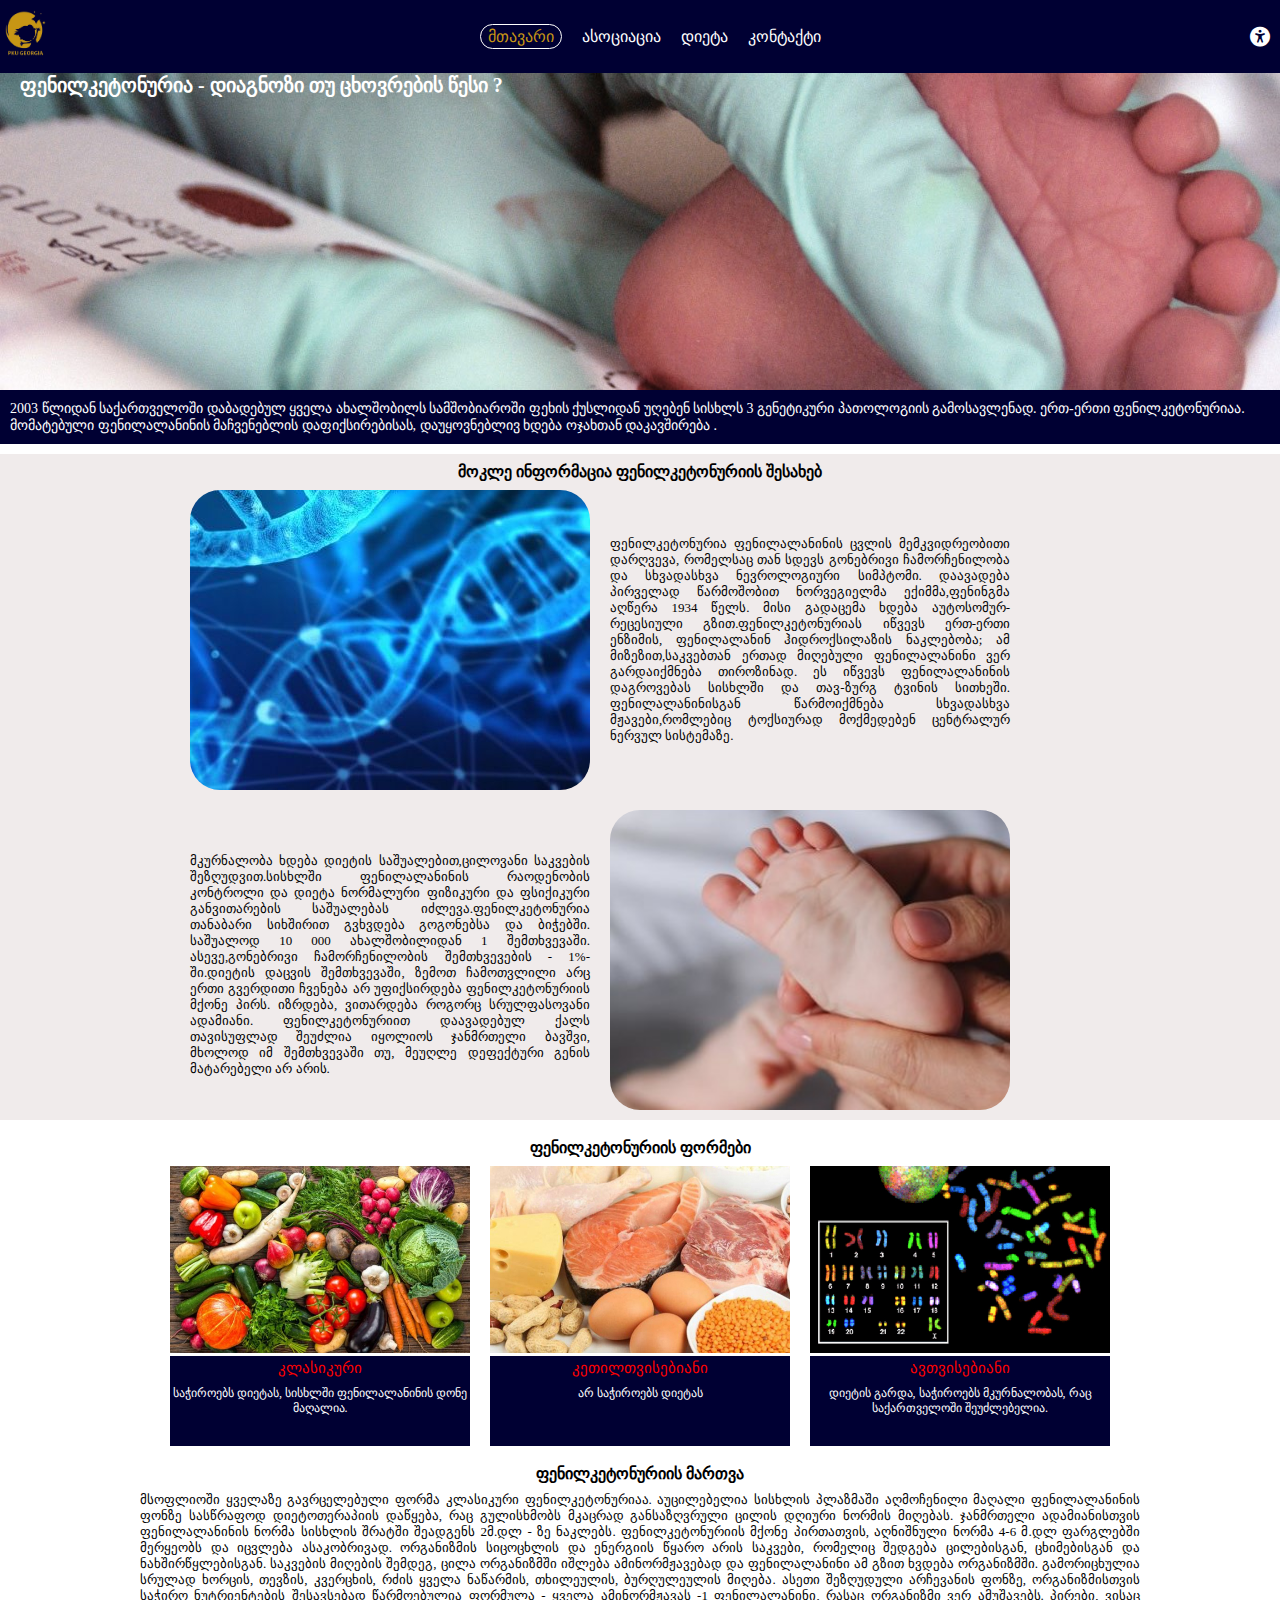
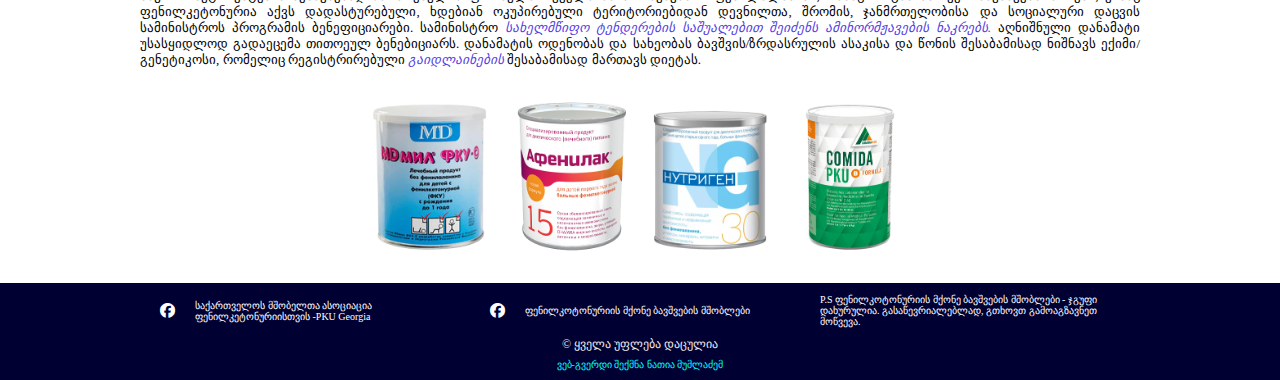
<file: index.html>
<!DOCTYPE html>
<html lang="en">
<head>
    <meta charset="UTF-8">
    <meta name="viewport" content="width=device-width, initial-scale=1.0">
    <title>Phenilketonuria</title>
    <link rel="icon" type="image/x-icon" href="/images/334175045_1250179415927904_7310619301689981609_n-removebg-preview.png">
    <link rel="stylesheet" href="https://cdnjs.cloudflare.com/ajax/libs/font-awesome/6.4.0/css/all.min.css">
    <link rel="stylesheet" href="style/reset.css">
    <link rel="stylesheet" href="style/style.css">
    <link rel="stylesheet" href="style/responsive.css">
</head>
<body>
    <header class="header-bg">
        <div class="header-div">
            <i class="fa-sharp fa-solid fa-bars"></i>
            <a href="index.html">
                <img class="logo-header" src="images/334175045_1250179415927904_7310619301689981609_n-removebg-preview.png" alt="">
            </a>

            <nav>
                <ul class="ul-item">
                    <li>
                        <a class="nav-a-item active-page" href="index.html">მთავარი</a>
                    </li>
                    <li>
                        <a class="nav-a-item" href="about.html">ასოციაცია</a>
                    </li>
                    <li>
                        <a class="nav-a-item" href="production.html">დიეტა</a>
                    </li>
                    <li>
                        <a class="nav-a-item" href="contact.html">კონტაქტი</a>
                    </li>
                </ul>
            </nav>

            <i class="fa-sharp fa-solid fa-universal-access"></i>



        </div>   

    </header>


    <section >
        <main>
            <div class="div1-background">
                <div class="absolute-div">
                    <h1 class="h1-title">ფენილკეტონურია - დიაგნოზი თუ ცხოვრების წესი ?</h1>                 
                   

                </div>      
                


            </div>

            <p class="p-title">2003 წლიდან საქართველოში დაბადებულ ყველა ახალშობილს სამშობიაროში ფეხის ქუსლიდან უღებენ სისხლს 3 გენეტიკური პათოლოგიის გამოსავლენად.
                ერთ-ერთი ფენილკეტონურიაა. მომატებული ფენილალანინის მაჩვენებლის დაფიქსირებისას, დაუყოვნებლივ ხდება ოჯახთან დაკავშირება .                   
            </p>            


        </main>


    </section>


    <section class="section-bg">

        <h2 class="h2-t">მოკლე ინფორმაცია ფენილკეტონურიის შესახებ</h2>
        <div class="container-1">

            <div class="row-11">
                <div class="left-wraper"></div>

                <div class="right-wraper">
                    <p class="p-phenil">ფენილკეტონურია ფენილალანინის ცვლის მემკვიდრეობითი დარღვევა, რომელსაც თან სდევს გონებრივი ჩამორჩენილობა და 
                    სხვადასხვა ნევროლოგიური სიმპტომი. დაავადება პირველად წარმოშობით ნორვეგიელმა ექიმმა,ფენინგმა აღწერა 1934 წელს. მისი გადაცემა ხდება აუტოსომურ-რეცესიული გზით.ფენილკეტონურიას იწვევს ერთ-ერთი ენზიმის, ფენილალანინ ჰიდროქსილაზის ნაკლებობა; ამ მიზეზით,საკვებთან ერთად მიღებული 
                    ფენილალანინი ვერ გარდაიქმნება თიროზინად. ეს იწვევს ფენილალანინის დაგროვებას სისხლში და თავ-ზურგ ტვინის სითხეში.
                    ფენილალანინისგან წარმოიქმნება სხვადასხვა მჟავები,რომლებიც ტოქსიურად მოქმედებენ ცენტრალურ ნერვულ სისტემაზე.</p>
    
                </div>

            </div>

            <div class="row-11">
                <div class="right-wraper">
                    <p class="p-phenil">მკურნალობა ხდება დიეტის საშუალებით,ცილოვანი საკვების შეზღუდვით.სისხლში ფენილალანინის რაოდენობის კონტროლი და დიეტა 
                    ნორმალური ფიზიკური და ფსიქიკური განვითარების საშუალებას იძლევა.ფენილკეტონურია თანაბარი სიხშირით გვხვდება გოგონებსა და ბიჭებში.
                    საშუალოდ 10 000 ახალშობილიდან 1 შემთხვევაში. ასევე,გონებრივი ჩამორჩენილობის შემთხვევების - 1%-ში.დიეტის დაცვის შემთხვევაში, ზემოთ ჩამოთვლილი
                    არც ერთი გვერდითი ჩვენება არ უფიქსირდება ფენილკეტონურიის მქონე პირს. იზრდება, ვითარდება როგორც სრულფასოვანი ადამიანი. 
                    ფენილკეტონურიით დაავადებულ ქალს თავისუფლად შეუძლია იყოლიოს ჯანმრთელი ბავშვი, მხოლოდ იმ შემთხვევაში თუ, მეუღლე დეფექტური გენის მატარებელი არ არის.</p>

                </div>

                <div class="left-wraper1"></div>


            </div>            

        </div>

    </section>

    <section>
        <h2 class="h2-t">ფენილკეტონურიის ფორმები</h2>
        <div class="cont cont-flex">            
            <div class="child-box1">

                <img class="im-box-1" src="images/2020020622294726272.jpg" alt="">
                <div class="p-div">
                    <h4 class="h4-formebi">კლასიკური</h4>
                    <p class="p-formebi1">საჭიროებს დიეტას, სისხლში ფენილალანინის დონე მაღალია.</p>  
    

                </div>
                   
           


            </div>  


            <div class="child-box1">


                <img class="im-box-1" src="images/2.jpg" alt="">
                <div class="p-div">
                    <h4 class="h4-formebi">კეთილთვისებიანი</h4>
                    <p class="p-formebi1">არ საჭიროებს დიეტას</p>  

                </div>                   
                



            </div>  


            <div class="child-box1">


                <img class="im-box-1" src="images/20200206222.jpg" alt="">
                <div class="p-div">
                    <h4 class="h4-formebi">ავთვისებიანი</h4>
                    <p class="p-formebi1">დიეტის გარდა, საჭიროებს მკურნალობას, რაც საქართველოში შეუძლებელია.</p>  

                </div>                 
                



            </div>  

        </div>

    </section>


    <section>
        <h2 class="h2-t">ფენილკეტონურიის მართვა</h2>
        <div class="sec-con sec-flex">
            
            <div class="R-1"> 
                <p class="p-phenil" >მსოფლიოში ყველაზე გავრცელებული ფორმა კლასიკური ფენილკეტონურიაა. აუცილებელია სისხლის პლაზმაში აღმოჩენილი მაღალი ფენილალანინის ფონზე სასწრაფოდ დიეტოთერაპიის დაწყება, 
                    რაც გულისხმობს მკაცრად განსაზღვრული ცილის დღიური ნორმის მიღებას. ჯანმრთელი ადამიანისთვის ფენილალანინის ნორმა სისხლის შრატში შეადგენს 2მ.დლ - ზე ნაკლებს. 
                    ფენილკეტონურიის მქონე პირთათვის, აღნიშნული ნორმა 4-6 მ.დლ ფარგლებში მერყეობს და იცვლება ასაკობრივად. ორგანიზმის სიცოცხლის და ენერგიის წყარო არის საკვები, რომელიც შედგება 
                    ცილებისგან, ცხიმებისგან და ნახშირწყლებისგან. საკვების მიღების შემდეგ, ცილა ორგანიზმში იშლება ამინორმჟავებად და ფენილალანინი ამ გზით ხვდება ორგანიზმში. 
                    გამორიცხულია სრულად ხორცის, თევზის, კვერცხის, რძის ყველა ნაწარმის, თხილეულის, ბურღულეულის მიღება. ასეთი შეზღუდული არჩევანის 
                    ფონზე, ორგანიზმისთვის საჭირო ნუტრიენტების შესავსებად წარმოებულია ფორმულა - ყველა ამინორმჟავას -1 ფენილალანინი, რასაც ორგანიზმი ვერ 
                    ამუშავებს. პირები, ვისაც  ფენილკეტონურია აქვს დადასტურებული, ხდებიან ოკუპირებული ტერიტორიებიდან დევნილთა, შრომის, 
                    ჯანმრთელობისა და სოციალური დაცვის სამინისტროს პროგრამის ბენეფიციარები. სამინისტრო <a class="link" href="https://tenders.procurement.gov.ge/public/library/files.php?mode=contract&file=493806" 
                    target="_blank">სახელმწიფო ტენდერების საშუალებით შეიძენს ამინორმჟავების ნაკრებს.</a> აღნიშნული დანამატი უსასყიდლოდ გადაეცემა თითოეულ ბენებიციარს.
                    დანამატის ოდენობას და სახეობას ბავშვის/ზრდასრულის ასაკისა და წონის შესაბამისად ნიშნავს ექიმი/გენეტიკოსი, რომელიც რეგისტრირებული 
                    <a class="link" href="https://www.moh.gov.ge/uploads/guidelines/2020/12/04/f5597adce1b2533ddd0a94707d983b05.pdf" target="_blank">გაიდლაინების</a> 
                    შესაბამისად მართავს დიეტას. </p>

            </div>              
      

           

            <div class="R-2 r-2flex">
                <img class="amino-pic" src="images/3.jpg" alt="">
                <img class="amino-pic" src="images/3.970-removebg-preview.png" alt="">
                <img class="amino-pic" src="images/32.jpg" alt="">
                <img class="amino-pic" src="images/43.jpg" alt=""> 
            </div>     



        </div>

    </section>


    <footer class="footer-bg">
        <div class="footer-c footer-flex">

            <div class="soc-div1">  
                <a href="https://www.facebook.com/PkuGeorgia" target="_blank">              
                    <i class="fa-brands fa-facebook"></i></a>

                <a class="p1-footer" href="https://www.facebook.com/PkuGeorgia" target="_blank">საქართველოს მშობელთა ასოციაცია ფენილკეტონურიისთვის -PKU Georgia</a>
                
                
            </div>

            <div class="soc-div2">  
                <a href="https://www.facebook.com/groups/1129202247124143" target="_blank">              
                    <i class="fa-brands fa-facebook"></i>
                </a>
                <a class="p1-footer" href="https://www.facebook.com/groups/1129202247124143" target="_blank">ფენილკოტონურიის მქონე ბავშვების მშობლები</a>
               

            </div>

            <div class="soc-div3">
                <p class="p1-footer" > P.S ფენილკოტონურიის მქონე ბავშვების მშობლები - ჯგუფი დახურულია. გასაწევრიალებლად, გთხოვთ გამოაგზავნეთ მოწვევა.</p>


            </div>


         
            

        </div>


        <div class="copyright">
            <h2 class="h2-creator">&copy ყველა უფლება დაცულია</h2>
            <p class="p-creator">ვებ-გვერდი შექმნა ნათია მუმლაძემ</p>

        </div>
       



        


    </footer>
    
</body>
</html>
</file>
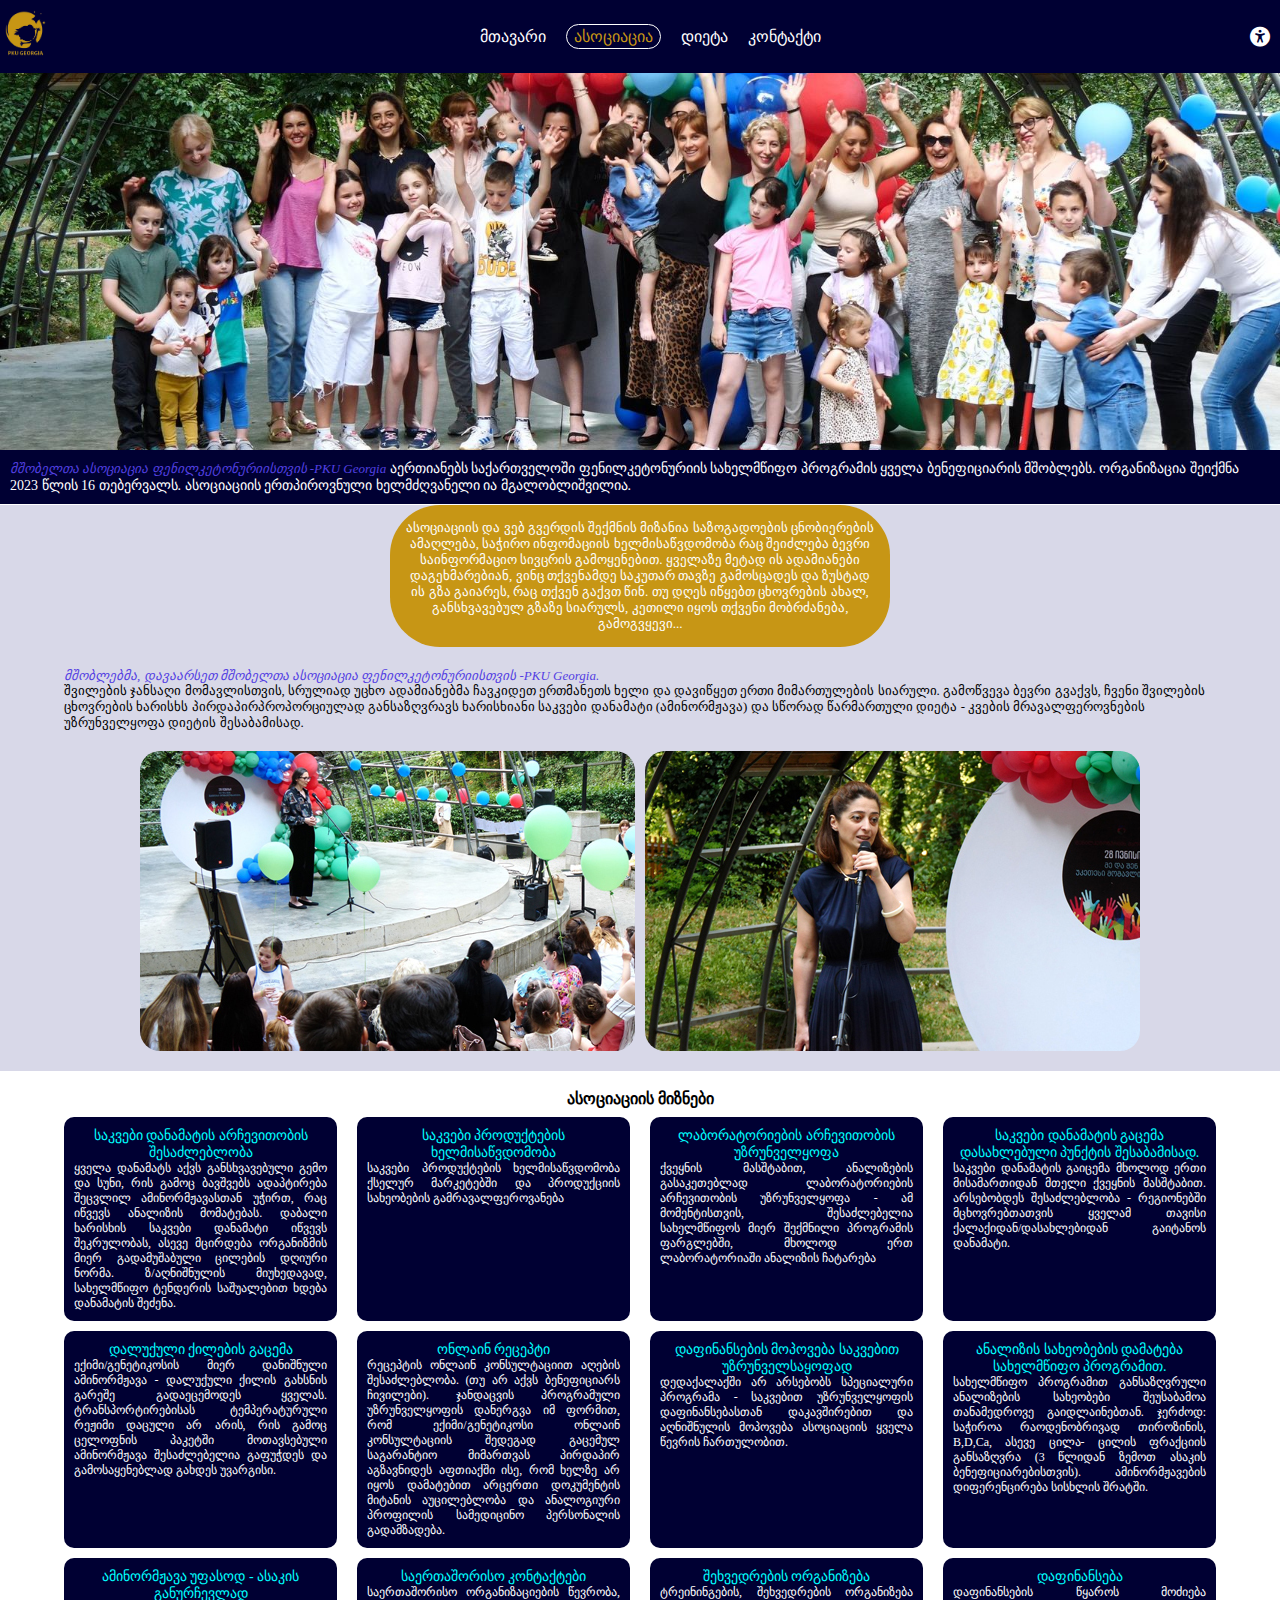
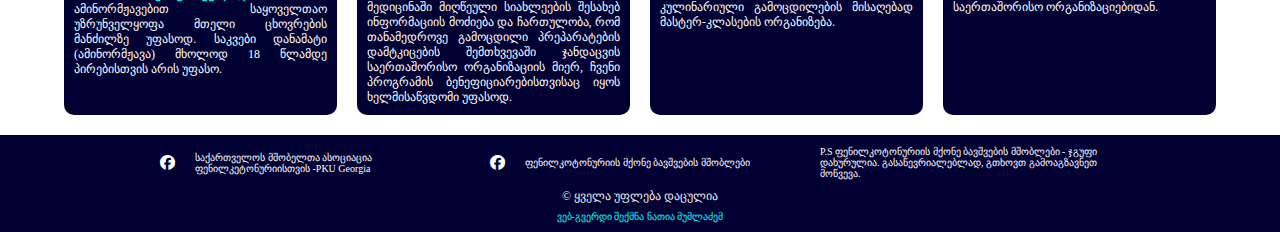
<file: about.html>
<!DOCTYPE html>
<html lang="en">
<head>
    <meta charset="UTF-8">
    <meta name="viewport" content="width=device-width, initial-scale=1.0">
    <title>Phenilketonuria</title>
    <link rel="icon" type="image/x-icon" href="/images/334175045_1250179415927904_7310619301689981609_n-removebg-preview.png">
    <link rel="stylesheet" href="https://cdnjs.cloudflare.com/ajax/libs/font-awesome/6.4.0/css/all.min.css">
    <link rel="stylesheet" href="style/reset.css">
    <link rel="stylesheet" href="style/style.css">
    <link rel="stylesheet" href="style/responsive.css">
</head>
<body>
    <header">
        <div class="header-div">
            <i class="fa-sharp fa-solid fa-bars"></i>
            <a href="index.html">
                <img class="logo-header" src="images/334175045_1250179415927904_7310619301689981609_n-removebg-preview.png" alt="">
            </a>

            <nav>
                <ul class="ul-item">
                    <li>
                        <a class="nav-a-item" href="index.html">მთავარი</a>
                    </li>
                    <li>
                        <a class="nav-a-item active-page" href="about.html">ასოციაცია</a>
                    </li>
                    <li>
                        <a class="nav-a-item" href="production.html">დიეტა</a>
                    </li>
                    <li>
                        <a class="nav-a-item" href="contact.html">კონტაქტი</a>
                    </li>
                </ul>
            </nav>

            <i class="fa-sharp fa-solid fa-universal-access"></i>



        </div>   

    </header>


    <section >

        <div class="div2-background"></div>
        
            

        <p class="p-title"><a class="p-titlelink" href="https://bs.napr.gov.ge/GetBlob?pid=400&bid=boVlyOwlsX3qmYsntmLmFIK7Wo[RB8K3m5zaxk65[oWd3u93zemLbC8nJJ8]C7rP" target="_blank"> 
            მშობელთა ასოციაცია ფენილკეტონურიისთვის -PKU Georgia</a> აერთიანებს საქართველოში ფენილკეტონურიის
            სახელმწიფო პროგრამის ყველა ბენეფიციარის მშობლებს. ორგანიზაცია შეიქმნა 2023 წლის 16 თებერვალს. ასოციაციის ერთპიროვნული 
            ხელმძღვანელი ია მგალობლიშვილია.   
        </p>            


      


    </section>


    <section class="asociation-sec">
        <div class="reason">
            <p class="p-reason">ასოციაციის და ვებ გვერდის შექმნის მიზანია საზოგადოების ცნობიერების ამაღლება, საჭირო ინფომაციის ხელმისაწვდომობა რაც შეიძლება ბევრი 
                საინფორმაციო სივცრის გამოყენებით. ყველაზე მეტად ის ადამიანები დაგეხმარებიან, ვინც თქვენამდე საკუთარ თავზე გამოსცადეს
                და ზუსტად ის გზა გაიარეს, რაც თქვენ გაქვთ წინ. თუ დღეს იწყებთ ცხოვრების ახალ, განსხვავებულ გზაზე სიარულს, კეთილი იყოს თქვენი მობრძანება, 
                გამოგვყევი...        
            </p>
        </div>

       
            <div class="par-divx">
                <a class="p-titlelink" href="https://fb.watch/lPVkJWuMYM/" target="_blank">მშობლებმა, დავაარსეთ მშობელთა ასოციაცია ფენილკეტონურიისთვის -PKU Georgia.</a>  
                <p class="p-phenil"> შვილების ჯანსაღი მომავლისთვის, სრულიად უცხო 
                    ადამიანებმა ჩავკიდეთ ერთმანეთს ხელი და დავიწყეთ ერთი მიმართულების სიარული. გამოწვევა ბევრი გვაქვს, ჩვენი შვილების ცხოვრების 
                    ხარისხს პირდაპირპროპორციულად განსაზღვრავს ხარისხიანი საკვები დანამატი (ამინორმჟავა) და სწორად წარმართული დიეტა -  
                    კვების მრავალფეროვნების უზრუნველყოფა დიეტის შესაბამისად. 
            
                </p>

            </div>

  
   


        <div class="pic-div">

            <div class="child-div3"></div>
            <div class="child-div4"></div>   
                        
            
        </div>    


    </section>

 


    <section>
        <h2 class="h2-t">ასოციაციის მიზნები</h2>

        <div class="containe-div containe-flex">
            <div class="row-1">
                <div class="ch-div1">
                    <h3 class="h3-phenil">საკვები დანამატის არჩევითობის შესაძლებლობა</h3>
                    <p class="p-phenili">ყველა დანამატს აქვს განსხვავებული გემო და სუნი, რის გამოც ბავშვებს ადაპტირება 
                        შეცვლილ ამინორმჟავასთან უჭირთ, რაც იწვევს ანალიზის მომატებას. დაბალი ხარისხის საკვები დანამატი იწვევს შეკრულობას, ასევე მცირდება 
                        ორგანიზმის მიერ გადამუშაბული ცილების დღიური ნორმა. ზ/აღნიშნულის მიუხედავად, სახელმწიფო ტენდერის საშუალებით ხდება დანამატის შეძენა.</p>



                </div>

                <div class="ch-div1">
                    <h3 class="h3-phenil">საკვები პროდუქტების ხელმისაწვდომობა</h3>
                    <p class="p-phenili">საკვები პროდუქტების ხელმისაწვდომობა ქსელურ მარკეტებში და პროდუქციის სახეობების გამრავალფეროვანება</p>



                </div>

                <div class="ch-div1">
                    <h3 class="h3-phenil">ლაბორატორიების არჩევითობის უზრუნველყოფა</h3>
                    <p class="p-phenili">ქვეყნის მასშტაბით, ანალიზების გასაკეთებლად ლაბორატორიების არჩევითობის უზრუნველყოფა - ამ მომენტისთვის, შესაძლებელია  
                        სახელმწიფოს მიერ შექმნილი პროგრამის ფარგლებში, მხოლოდ ერთ ლაბორატორიაში ანალიზის ჩატარება</p>



                </div>

                <div class="ch-div1">
                    <h3 class="h3-phenil">საკვები დანამატის გაცემა დასახლებული პუნქტის შესაბამისად.</h3>
                    <p class="p-phenili">საკვები დანამატის გაიცემა მხოლოდ ერთი მისამართიდან მთელი ქვეყნის მასშტაბით. 
                        არსებობდეს შესაძლებლობა - რეგიონებში მცხოვრებთათვის ყველამ თავისი ქალაქიდან/დასახლებიდან გაიტანოს დანამატი.</p>



                </div>


                




            </div>

            <!-- row-2 -->

            <div class="row-1">
                <div class="ch-div1">
                    <h3 class="h3-phenil">დალუქული ქილების გაცემა</h3>
                    <p class="p-phenili">ექიმი/გენეტიკოსის მიერ დანიშნული ამინორმჟავა - დალუქული ქილის გახსნის გარეშე  გადაეცემოდეს ყველას. 
                        ტრანსპორტირებისას ტემპერატურული რეჟიმი დაცული არ არის, რის გამოც ცელოფნის პაკეტში მოთავსებული ამინორმჟავა 
                        შესაძლებელია გაფუჭდეს და გამოსაყენებლად გახდეს უვარგისი.</p>



                </div>

                <div class="ch-div1">
                    <h3 class="h3-phenil">ონლაინ რეცეპტი</h3>
                    <p class="p-phenili">რეცეპტის ონლაინ კონსულტაციით აღების შესაძლებლობა. (თუ არ აქვს ბენეფიციარს ჩივილები).
                        ჯანდაცვის პროგრამული უზრუნველყოფის დანერგვა იმ ფორმით, რომ ექიმი/გენეტიკოსი ონლაინ კონსულტაციის 
                        შედეგად გაცემულ საგარანტიო მიმართვას პირდაპირ აგზავნიდეს აფთიაქში ისე, რომ ხელზე  არ იყოს დამატებით არცერთი 
                        დოკუმენტის მიტანის აუცილებლობა და ანალოგიური  პროფილის სამედიცინო პერსონალის გადამზადება.
                    </p>



                </div>

                <div class="ch-div1">
                    <h3 class="h3-phenil">დაფინანსების მოპოვება საკვებით უზრუნველსაყოფად</h3>
                    <p class="p-phenili">დედაქალაქში არ არსებობს სპეციალური პროგრამა - საკვებით უზრუნველყოფის დაფინანსებასთან დაკავშირებით და აღნიშნულის მოპოვება
                        ასოციაციის ყველა წევრის ჩართულობით.
                    </p>



                </div>

                <div class="ch-div1">
                    <h3 class="h3-phenil">ანალიზის სახეობების დამატება სახელმწიფო პროგრამით.</h3>
                    <p class="p-phenili">სახელმწიფო პროგრამით განსაზღვრული ანალიზების სახეობები შეუსაბამოა თანამედროვე გაიდლაინებთან. ჯერძოდ: საჭიროა რაოდენობრივად 
                        თიროზინის, B,D,Ca, ასევე ცილა- ცილის ფრაქციის განსაზღვრა (3 წლიდან ზემოთ ასაკის ბენეფიციარებისთვის). ამინორმჟავების დიფერენცირება 
                        სისხლის შრატში.</p>



                </div>       

            </div>

            <!-- row-3 -->

            <div class="row-1">
                <div class="ch-div1">
                    <h3 class="h3-phenil">ამინორმჟავა უფასოდ - ასაკის განურჩევლად</h3>
                    <p class="p-phenili">ამინორმჟავებით საყოველთაო უზრუნველყოფა მთელი ცხოვრების მანძილზე უფასოდ. საკვები დანამატი (ამინორმჟავა) მხოლოდ 
                        18 წლამდე პირებისთვის არის უფასო.</p>



                </div>

                <div class="ch-div1">
                    <h3 class="h3-phenil">საერთაშორისო კონტაქტები</h3>
                    <p class="p-phenili">საერთაშორისო ორგანიზაციების წევრობა, მედიცინაში მიღწეული სიახლეების შესახებ ინფორმაციის მოძიება და ჩართულობა, 
                        რომ თანამედროვე გამოცდილი პრეპარატების დამტკიცების შემთხვევაში ჯანდაცვის საერთაშორისო ორგანიზაციის მიერ, 
                        ჩვენი პროგრამის ბენეფიციარებისთვისაც იყოს ხელმისაწვდომი უფასოდ.
                    </p>



                </div>

                <div class="ch-div1">
                    <h3 class="h3-phenil">შეხვედრების ორგანიზება</h3>
                    <p class="p-phenili">ტრეინინგების, შეხვედრების ორგანიზება კულინარიული გამოცდილების მისაღებად მასტერ-კლასების ორგანიზება.
                    </p>



                </div>

                <div class="ch-div1">
                    <h3 class="h3-phenil">დაფინანსება</h3>
                    <p class="p-phenili">დაფინანსების წყაროს მოძიება საერთაშორისო ორგანიზაციებიდან.</p>



                </div>       

            </div>





        </div>

    </section>



    

    <footer class="footer-bg">
        <div class="footer-c footer-flex">

            <div class="soc-div1">  
                <a href="https://www.facebook.com/PkuGeorgia" target="_blank">              
                    <i class="fa-brands fa-facebook"></i></a>

                <a class="p1-footer" href="https://www.facebook.com/PkuGeorgia" target="_blank">საქართველოს მშობელთა ასოციაცია ფენილკეტონურიისთვის -PKU Georgia</a>
                
                
            </div>

            <div class="soc-div2">  
                <a href="https://www.facebook.com/groups/1129202247124143" target="_blank">              
                    <i class="fa-brands fa-facebook"></i>
                </a>
                <a class="p1-footer" href="https://www.facebook.com/groups/1129202247124143" target="_blank">ფენილკოტონურიის მქონე ბავშვების მშობლები</a>
               

            </div>

            <div class="soc-div3">
                <p class="p1-footer" > P.S ფენილკოტონურიის მქონე ბავშვების მშობლები - ჯგუფი დახურულია. გასაწევრიალებლად, გთხოვთ გამოაგზავნეთ მოწვევა.</p>


            </div>


         
            

        </div>


        <div class="copyright">
            <h2 class="h2-creator">&copy ყველა უფლება დაცულია</h2>
            <p class="p-creator">ვებ-გვერდი შექმნა ნათია მუმლაძემ</p>

        </div>
       



        


    </footer>


</body>
</html>
</file>
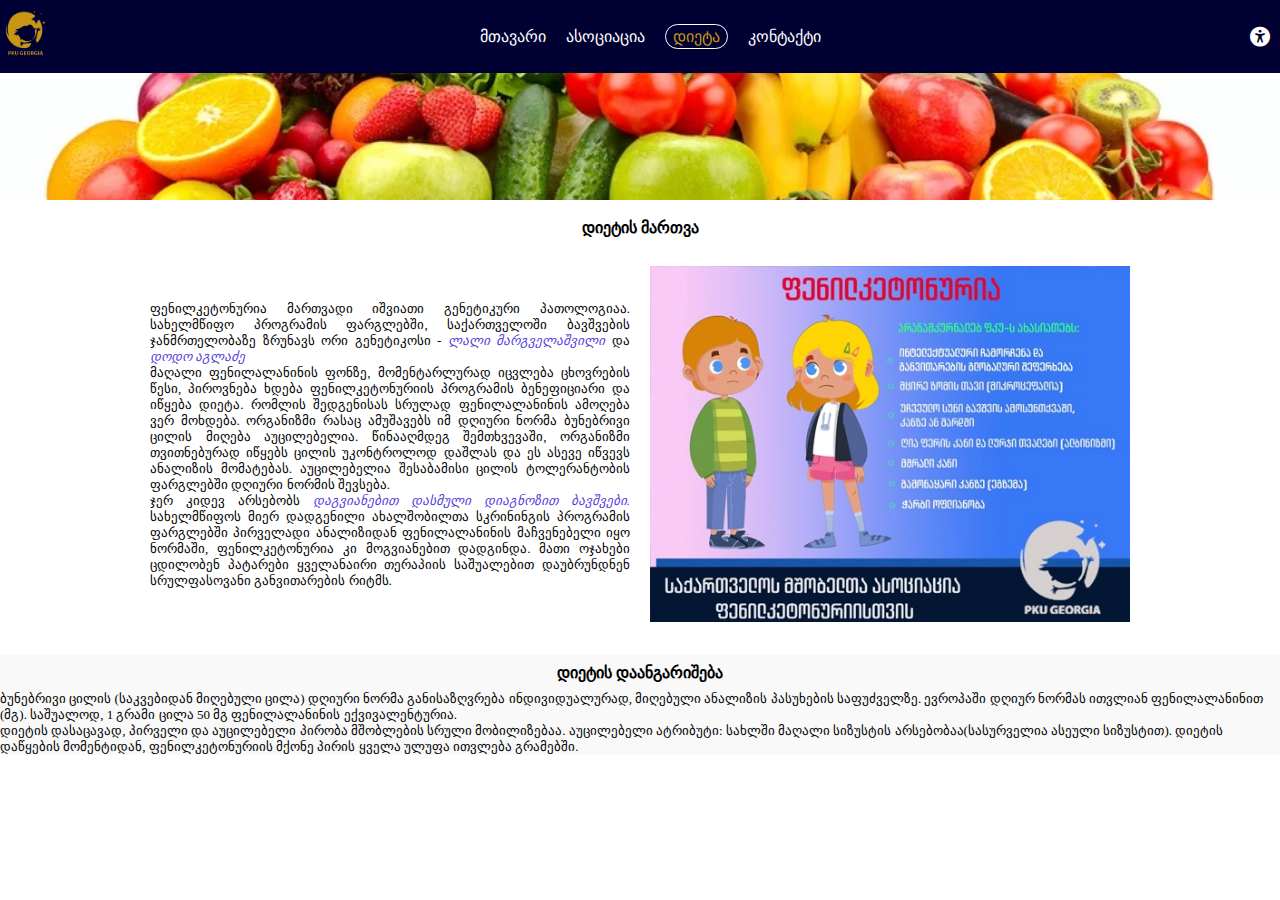
<file: production.html>
<!DOCTYPE html>
<html lang="en">
<head>
    <meta charset="UTF-8">
    <meta name="viewport" content="width=device-width, initial-scale=1.0">
    <title>Phenilketonuria</title>
    <link rel="icon" type="image/x-icon" href="/images/334175045_1250179415927904_7310619301689981609_n-removebg-preview.png">
    <link rel="stylesheet" href="https://cdnjs.cloudflare.com/ajax/libs/font-awesome/6.4.0/css/all.min.css">
    <link rel="stylesheet" href="style/reset.css">
    <link rel="stylesheet" href="style/style.css">
    <link rel="stylesheet" href="style/responsive.css">
</head>
<body>

    <header class="header-bg">
        <div class="header-div">
            <i class="fa-sharp fa-solid fa-bars"></i>
            <a href="index.html">
                <img class="logo-header" src="images/334175045_1250179415927904_7310619301689981609_n-removebg-preview.png" alt="">
            </a>

            <nav>
                <ul class="ul-item">
                    <li>
                        <a class="nav-a-item" href="index.html">მთავარი</a>
                    </li>
                    <li>
                        <a class="nav-a-item" href="about.html">ასოციაცია</a>
                    </li>
                    <li>
                        <a class="nav-a-item active-page" href="production.html">დიეტა</a>
                    </li>
                    <li>
                        <a class="nav-a-item" href="contact.html">კონტაქტი</a>
                    </li>
                </ul>
            </nav>

            <i class="fa-sharp fa-solid fa-universal-access"></i>



        </div>   

    </header>

    <section class="section-bgx"></section>

    <section">
        <h2 class="h2-t">დიეტის მართვა</h2>
        <div class="martva-con martva-flex">

            <div class="martva-child1">
                <p>ფენილკეტონურია მართვადი იშვიათი გენეტიკური პათოლოგიაა. სახელმწიფო პროგრამის ფარგლებში, საქართველოში ბავშვების ჯანმრთელობაზე ზრუნავს ორი გენეტიკოსი - <a class="link" href="https://www.youtube.com/watch?v=YaNj5LgFf14">ლალი მარგველაშვილი</a>  და 
                    <a class="link" href="https://www.youtube.com/watch?v=l0CM2opU1Zc" target="_blank">დოდო აგლაძე</a> </p>
                <p class="p-phenil">მაღალი ფენილალანინის ფონზე, მომენტარლურად იცვლება ცხოვრების წესი, პიროვნება ხდება  ფენილკეტონურიის პროგრამის ბენეფიციარი და იწყება დიეტა. 
                რომლის შედგენისას სრულად ფენილალანინის ამოღება ვერ მოხდება. ორგანიზმი რასაც ამუშავებს იმ დღიური ნორმა ბუნებრივი ცილის მიღება აუცილებელია. 
                წინააღმდეგ შემთხვევაში, ორგანიზმი თვითნებურად იწყებს  ცილის უკონტროლოდ დაშლას და ეს ასევე იწვევს ანალიზის მომატებას. აუცილებელია შესაბამისი ცილის ტოლერანტობის 
                ფარგლებში დღიური ნორმის შევსება.</p>
                <p class="p-phenil">ჯერ კიდევ არსებობს <a class="link" href="https://www.youtube.com/watch?v=wdPjziWRwW0" target="_blank">დაგვიანებით დასმული დიაგნოზით ბავშვები.</a>  სახელმწიფოს მიერ დადგენილი ახალშობილთა სკრინინგის პროგრამის ფარგლებში პირველადი ანალიზიდან 
                    ფენილალანინის მაჩვენებელი იყო ნორმაში, ფენილკეტონურია კი მოგვიანებით დადგინდა. მათი ოჯახები ცდილობენ პატარები ყველანაირი
                    თერაპიის საშუალებით დაუბრუნდნენ სრულფასოვანი განვითარების რიტმს. </p>
                  

            </div>

            <div class="martva-child2">
                <img src="images/356826222_195568720144160_5005777873102228866_n copy.jpg" alt="">
            </div>

        </div>

        <section class="sec-colored">
           
            <h2 class="h2-t">დიეტის დაანგარიშება</h2>
            <p class="p-phenil">ბუნებრივი ცილის (საკვებიდან მიღებული ცილა) დღიური ნორმა განისაზღვრება ინდივიდუალურად, მიღებული ანალიზის პასუხების
                საფუძველზე. ევროპაში დღიურ ნორმას ითვლიან ფენილალანინით (მგ). საშუალოდ, 1 გრამი ცილა 50 მგ ფენილალანინის 
                ექვივალენტურია.         
            </p>
            <p class="p-phenil">დიეტის დასაცავად, პირველი და აუცილებელი პირობა მშობლების სრული მობილიზებაა. 
                აუცილებელი ატრიბუტი: სახლში მაღალი სიზუსტის არსებობაა(სასურველია ასეული სიზუსტით). 
                დიეტის დაწყების მომენტიდან, ფენილკეტონურიის მქონე პირის ყველა ულუფა ითვლება გრამებში.

            </p>
       
            

        </section>




        
            
        
            
            <!-- რატომ არის დიეტის დაცვა აუცილებელი ? თვალსაჩინოებისთვის წარმოგიდგენთ ფოტოს სიმპტომების იდენტიფიცირებისთვის. იხილეთ <a href="https://www.youtube.com/watch?v=AiIamYhNFCc" 
            target="_blank">ვიდეო.</a> 
              -->
            

    </section>


    
</body>
</html>
</file>
<file: style/style.css>
.header-div {
background-color:#000033 ;
display: flex;
align-items: center;
width: 100%;
justify-content: space-between;
position: fixed;
top:0;
left:0;
z-index: 100;
}


.logo-header {
    width: 50px;
    margin-top: 10px;
    margin-bottom:  10px;
    
}

.ul-item {
display: flex;
justify-content: space-between;
column-gap: 20px;
}


.nav-a-item {font-size: 16px;
color: rgb(255, 255, 255);
}

.fa-solid {color: #ffffff;
font-size:  15px;
margin-right: 10px;}

.div1-background {
background-image: url(../images/blood-infant1.jpg);
background-size: cover;
background-repeat: no-repeat;
height: 320px;
background-position: right;
margin-top: 70px;
}

.h1-title {
font-size: 20px;
text-align: center;
margin-left: 20px;
color: #ffffff;
line-height: 30px;
font-weight: 800;
max-width: 100%;
}


.p-title {
   color: #ffffff;
   background-color:#000033;
   font-size: 14px;
   width: 100%; 
   font-weight: 400px;
   line-height: normal;
   padding: 10px;
}




.absolute-div {
    margin: 0 auto;
    position: absolute;
}

.fa-bars {
    display: none;
}

.fa-universal-access{
    color: #ffffff;
    font-size:20px ;
    
}

.section-bg {
background-color:#f0ebeb;   
}



.container-1 {max-width: 1000px;
margin: 0 auto;
display: flex;
flex-wrap: wrap;
gap: 20px;
justify-content: center;
width: 90%;

}


.p-phenil {
    font-size: 13px;
    color: rgb(0, 0, 0);
    line-height: normal;
    width: 100%;
 }


 .left-wraper {
    border-radius: 30px;
    width: 400px;
    height: 300px;
    background-image: url(../images/dna-3539309-1280-bbcda7aae3e62e5078fb8a9bde5c5e28-1fc0a0eb0b539597788436d29d8b037d.jpg);
    background-position: right;
 }

 .right-wraper {
width: 400px;
display: flex;
align-items: center;
text-align: justify;}


.row-11 {
max-width: 1000px;
width: 90%;
display: flex;
column-gap: 20px;
}

.left-wraper1 {    
    width: 400px;
    height: 300px;
    background-image: url(../images/dna-3539309-1280-bbcda7aae3e62e50.jpg);
    background-position: left;
    background-repeat: no-repeat;
    border-radius: 30px;
    background-size: cover;
    margin-bottom: 10px;
}

.h2-t {text-align: center;
margin:10px;
font-weight: 800;
padding-top: 10px;
}



.cont {
    max-width: 1000px;
    margin: 0 auto;
    gap:20px;
}


.cont-flex {
display: flex;
justify-content: center;
align-items: center;
width: 90%;
}

.child-box1 {
    width: 300px;  
    color: #ffffff;
    
}

.im-box-1 {
width: 100%;
}

.h4-formebi {
    font-size: 15px;
    color: rgb(255, 0, 0);
    text-align: center;
    padding-top: 5px;
}


.p-formebi {
    margin-top: 5px;
    font-size: 12px;
    line-height: normal;
    text-align: center;
}

.p-formebi1 {
    margin-top: 10px;
    font-size: 12px;
    line-height: normal;
    text-align: center;
}

.p-div {
    background-color: #000033;
    height: 90px;
}

.footer-bg {
    background-color: #000033;
}

.sec-con {
    max-width: 1000px;
    width: 90%;
    margin: 0 auto;
    gap:20px;    
}

.R-1{
width: 450px;
width: 100%;
text-align: justify;}

.R-2 {
    width: 550px;
    width: 100%;
    
}
.r-2flex {
    display: flex;
    margin: 0 auto;
    column-gap: 20px;
   align-items: center;
   justify-content: center;
   margin-top: 30px;
   margin-bottom: 30px;
}

.amino-pic {
    width: 120px;
}

.link {
    font-size: 13px;
    color: rgb(83, 64, 226);
    font-style: italic;
}

.footer-c {
    max-width: 1000px;
    margin: 0 auto;
    

}

.footer-flex {
    padding: 10px;
    display: flex;
    gap:10px;
    align-items: center;

}

.soc-div1,
.soc-div2,
.soc-div3 {
width: 1000px;   
width: 100%; 
display: flex;
row-gap: 10px;
align-items: center;
}

.fa-facebook {
    font-size: 15px;
    color: #ffffff;
    padding: 10px;
}

.p1-footer {
    font-size: 10px;
    color: #ffffff;
    margin-left: 10px;
    line-height: normal;
}




.h2-creator {
font-size: 12px;
 color: #f0ebeb;
 text-align: center;
}


.p-creator {
    font-size: 10px;
    color: aqua;
   text-align: center;
    padding: 10px;
}

.active-page {
border:1px  #fff solid;
padding: 3px 7px;
border-radius: 20px;
transition: all 0.6s ease;
color: rgba(199,150,21,255);
}






.div2-background {
    background-image: url(../images/356657158_195577573476608_145610791720356219_n.jpg);
    background-size: cover;
    background-repeat: no-repeat;
    height: 450px;
    background-position: center; 
     width: 100%; 
}


.asociation-sec 
{background-color: #d8d8e8;
}


.p-titlelink {
    font-size: 13px;
    color: rgb(83, 64, 226);
    font-style: italic;
}

.li-num {
font-size: 13px;
line-height: normal;
}

.reason {
    max-width: 500px;
    background-color: rgba(199,150,21,255);
    border-radius:50px;
    width: 100%;
    margin: 0 auto;
    margin-top:1px;
    padding:10px;
    line-height: normal;    

}





.p-reason {
    font-size: 13px;    
    color: #FFFF;
    padding: 5px;
    max-width: 700px;
    text-align: center;
   
    
}


.asosiation-div {
    margin-top: 20px;
    max-width:1000px;
    width:90%;
    display:flex;
    margin-top:30px;
    margin: 0 auto;
}



.par-divx {
width:400px;
width: 90%;
margin: 0 auto;
margin-top: 20px;

}

.pic-div {
    max-width:1000px;
    width: 90%;
    display:flex;
    gap:10px;
    margin: 0 auto;
    margin-top: 20px;
    padding-bottom: 20px;
    
}

.child-div3 {
    background-image: url(../images/356826222_195568720144160_5005777873102228866_n.jpg);
    width: 490px;
    border-radius: 20px; 
    height: 300px;
    width: 100%;
    background-position: left;
 
}


.child-div4 {
    background-image: url(../images/356215967_195570213477344_392127510031813461_n.jpg);
    width: 490px;
    border-radius: 20px;  
    height: 300px;
    width: 100%;
    background-position: left;
  
}

.containe-div {
max-width: 1300px;
width: 90%;
margin: 0 auto;
margin-bottom: 20px;
}


.row-1 {
    max-width: 1300px;
    display: flex;
    gap:20px;
    margin: 0 auto;
    margin-top: 10px;
}

.ch-div1 {
    width: 300px;
    background-color: #000033;
    border-radius: 10px;
    color: #fff;
    padding: 10px;
    
    
       
}


.h3-phenil {
    font-size: 14px;
    font-weight: 400;
    line-height: normal;
    text-align: center;
    color: aqua;
}

.p-phenili {
    font-size: 12px;
    color: #FFFF;
    line-height: normal;
    text-align: justify;
}

.section-bgx {
    background-image: url(../images/360_F_292980670_rXnZYeKcwE11BcLObRlzq9FMPiB5N2r5.jpg);
    height: 200px;
    background-size: cover;
    background-position: center;
    background-repeat: no-repeat;   
}
.martva-con {
   width: 1200px;
   width: 100%;
   padding: 10px;
}
.martva-flex {
    display: flex;
    justify-content: center;
    align-items: center;
}
.martva-child1 {
width: 500px;
padding: 10px;
line-height: normal;
font-size: 13px;
text-align: justify;
}

.martva-child2 {

    width: 500px;  
    padding: 10px;   
 
}

.martva-child2 img {   
    width: 100%;
}

.sec-colored {
     background-color: rgb(249, 249, 249);
    
}
</file>
<file: style/responsive.css>
@media (max-width:1024px) {
    .row-1 {
        flex-wrap: wrap; 
        width: 100%;       
        align-items: center;
        justify-content: center;      
    }


.ch-div1 {
    height: 210px;
}    



}




@media (max-width:768px) {
    .cont-flex{
        flex-direction: column;    
}


.child-box1 {
    width: 100%;
}   
    
.R-2 {
    display: flex;
    flex-wrap: wrap;
    width: 90%;
    align-items: center;
    justify-content: center;
}   

.nav-a-item {
    font-size: 15px;
    margin-left: 10px;
   
}

.ul-item {
column-gap: 10px;
    }
.fa-universal-access    {display: none;
}

.pic-div {
    flex-direction: column;
    max-width: 90%;
    align-items: center;
  
    
}


.ch-div1 {
        width: 100%;      
       height: auto;  
}

.row-11 {   
    flex-direction: column-reverse;
    width: 100%;
    align-items: center;
    gap:10px
}

.left-wraper,
.right-wraper{
    width: 100%;
}
.left-wraper1 {
    background-position: top-right;
    background-size: cover;
    width: 100%;
}
.martva-con {
    flex-direction: column;
}
.martva-child2 {width: 100%;
}


.martva-child1 {width: 100%;
}




}




















@media (max-width:480px) 
{
.nav-a-item {
        font-size: 10px;
    }

.ul-item {      
        column-gap: 3px;
        margin-left: 5px;
        }

.h1-title {
    font-size: 14px;
    margin-left: 10px;
    line-height: normal;
}

.row-1 {
flex-direction: column;
flex-direction: column-reverse;
width: 90%;
align-items: center;}

.left-wraper,
.right-wraper,
.left-wraper1
 {
    width: 100%;
}

.footer-c {
    display: flex;
    flex-direction: column;
}
.header-div {justify-content: space-around;}    

}


@media (max-width:320px) 
{

.logo-header {
    display: none;
}

.h1-title {
    font-size: 14px;
    line-height: normal;
}

.fa-bars {
    display: block;
    margin-left: 10px;
    margin-right: 2px;
    font-size: 15px;
  
}

ul-item {
margin-left: 10px;
margin-right: 10px;
}


.header-div {
    height: 70px;
}

}
</file>
